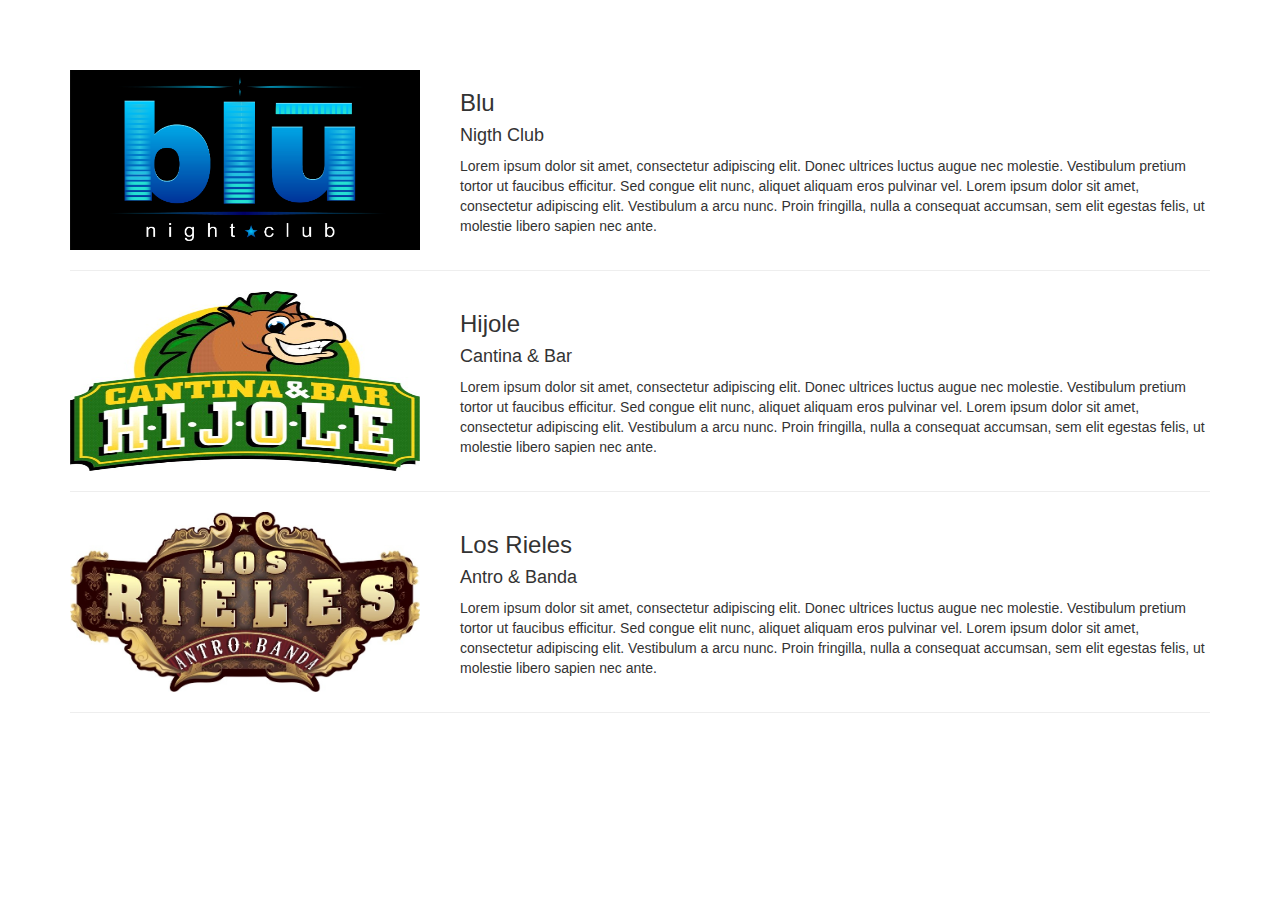
<file: index.html>
<!DOCTYPE html>
<html ng-app="myApp">
<head>
	<meta charset="utf-8">
	<meta http-equiv="X-UA-Compatible" content="IE=edge">
	<title>Curso de AngularJS</title>
	<link rel="stylesheet" href="css/bootstrap.min.css">
	<link rel="stylesheet" href="css/style.css">
</head>
<body>
	<div class="container" ng-controller = "barCtrl as bar">
		<antro-ubicacion></antro-ubicacion>
	</div>
	
	<script src="js/lib/angular.min.js"></script>
	<script src="js/app.js"></script>
	<script src="js/controllers/barCtrl.js"></script>
	<script src="js/directives/antro-ubicacion.js"></script>
	<script src="js/services/antroService.js"></script>
</body>
</html>
</file>
<file: css/style.css>
body {
    padding-top: 70px; /* Required padding for .navbar-fixed-top. Remove if using .navbar-static-top. Change if height of navigation changes. */
}

#bar {
	width: 350px;
	height: 180px;
}
</file>
